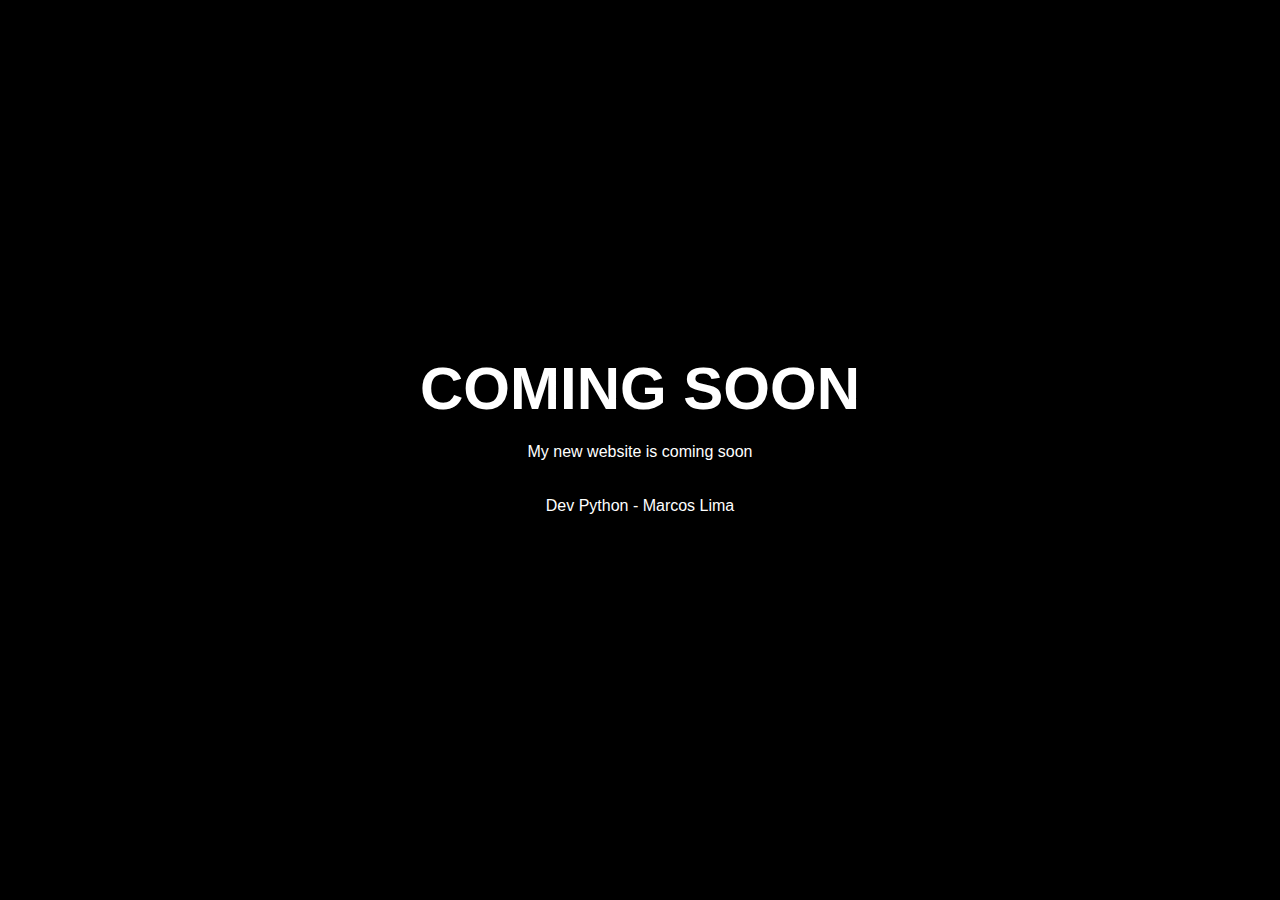
<file: index.html>
<!DOCTYPE html>
<html lang="en">
<head>
    <meta charset="UTF-8">
    <meta http-equiv="X-UA-Compatible" content="IE=edge">
    <meta name="viewport" content="width=device-width, initial-scale=1.0">
    <title>Marcos Antunes</title>
    <!-- STYLE IN PAGE -->
    <style>
        * {
            margin: 0;
            padding: 0;
            box-sizing: border-box;
        }
        body {
            background-color: #000;
            color: #fff;
            font-family: 'Poppins', sans-serif;
            font-size: 16px;
            font-weight: 400;
            line-height: 1.5;
            text-align: center;
        }
        .container {
            display: flex;
            align-items: center;
            justify-content: center;
            height: 100vh;
        }
        .content {
            max-width: 600px;
            padding: 0 15px;
        }
        .content h1 {
            font-size: 60px;
            font-weight: 700;
            line-height: 1.2;
            margin-bottom: 15px;
        }
        .content p {
            margin-bottom: 30px;
        }
    </style>
</head>
<body>
    <!-- COMING SOON PAGE -->
    <div class="container">
        <div class="content">
            <h1>COMING SOON</h1>
            <p>My new website is coming soon</p>
            <p>Dev Python - Marcos Lima</p>
        </div>
    </div>
</body>
</html>
</file>
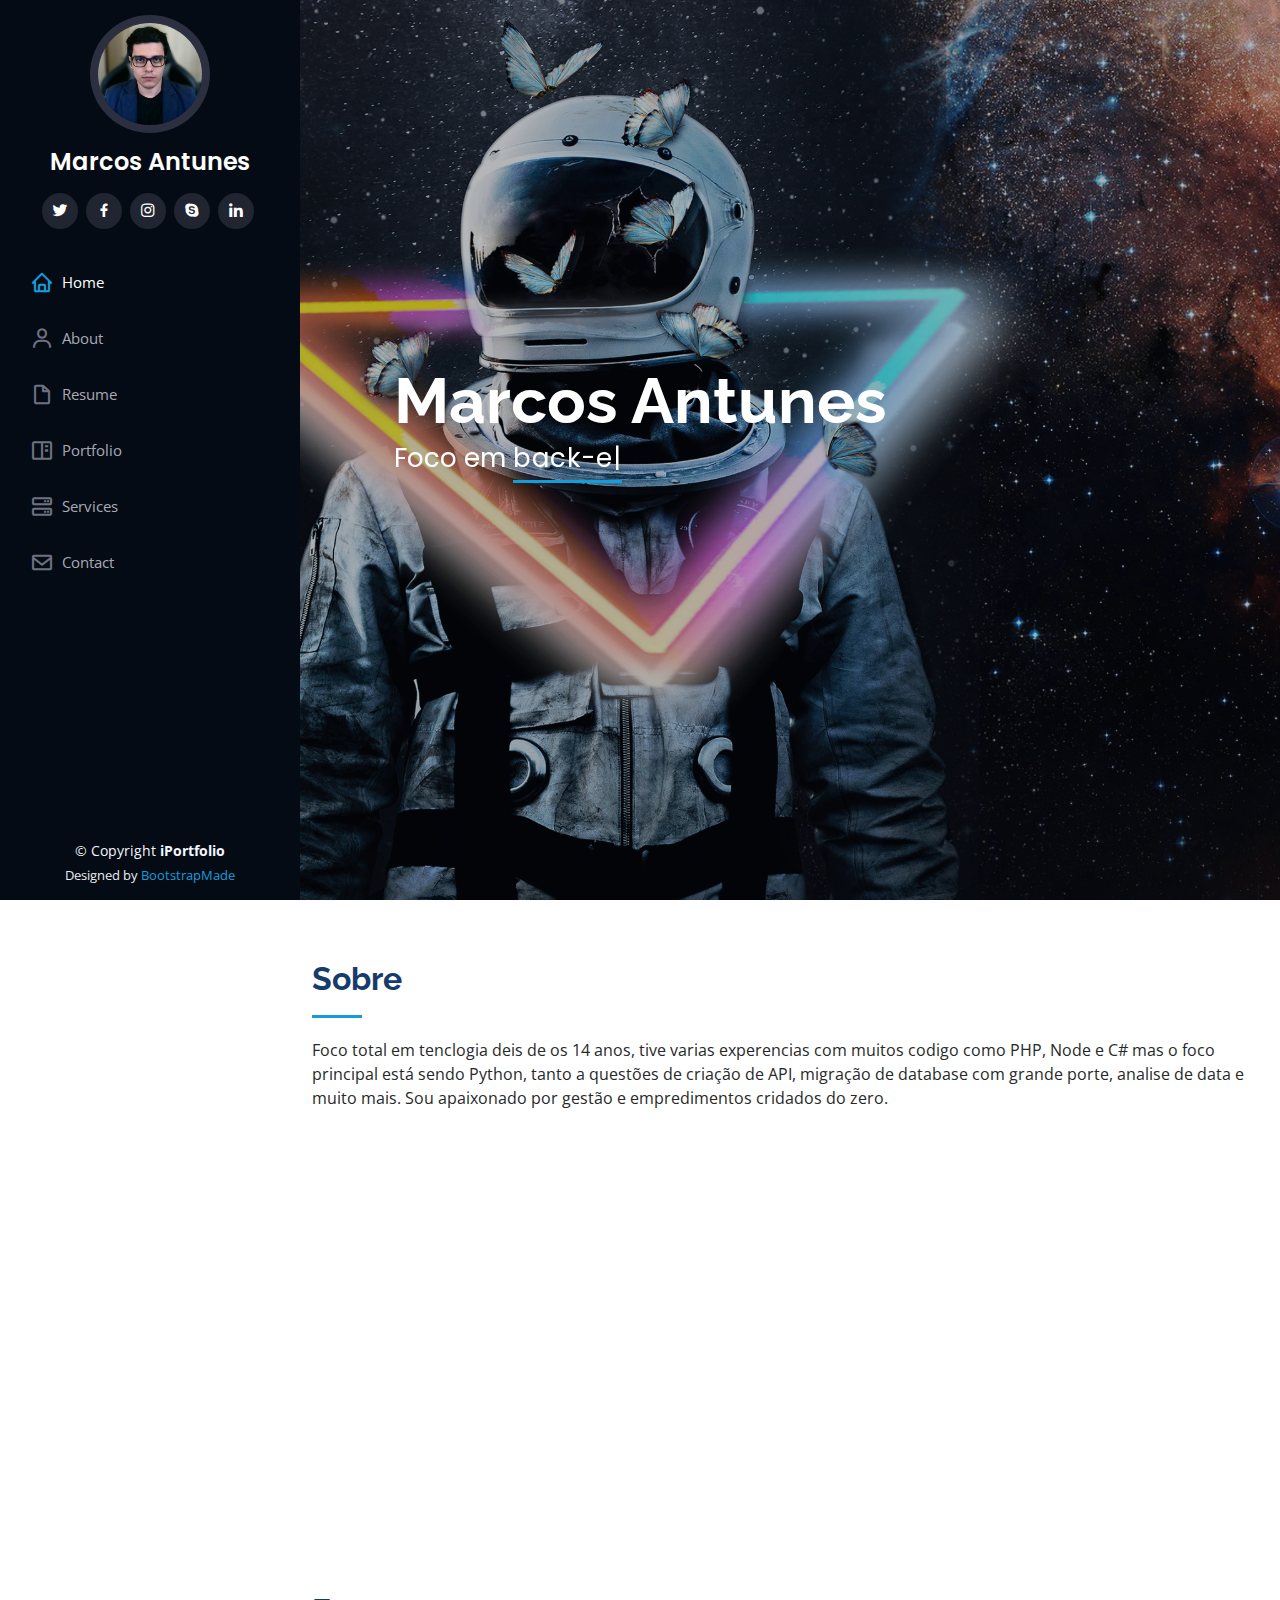
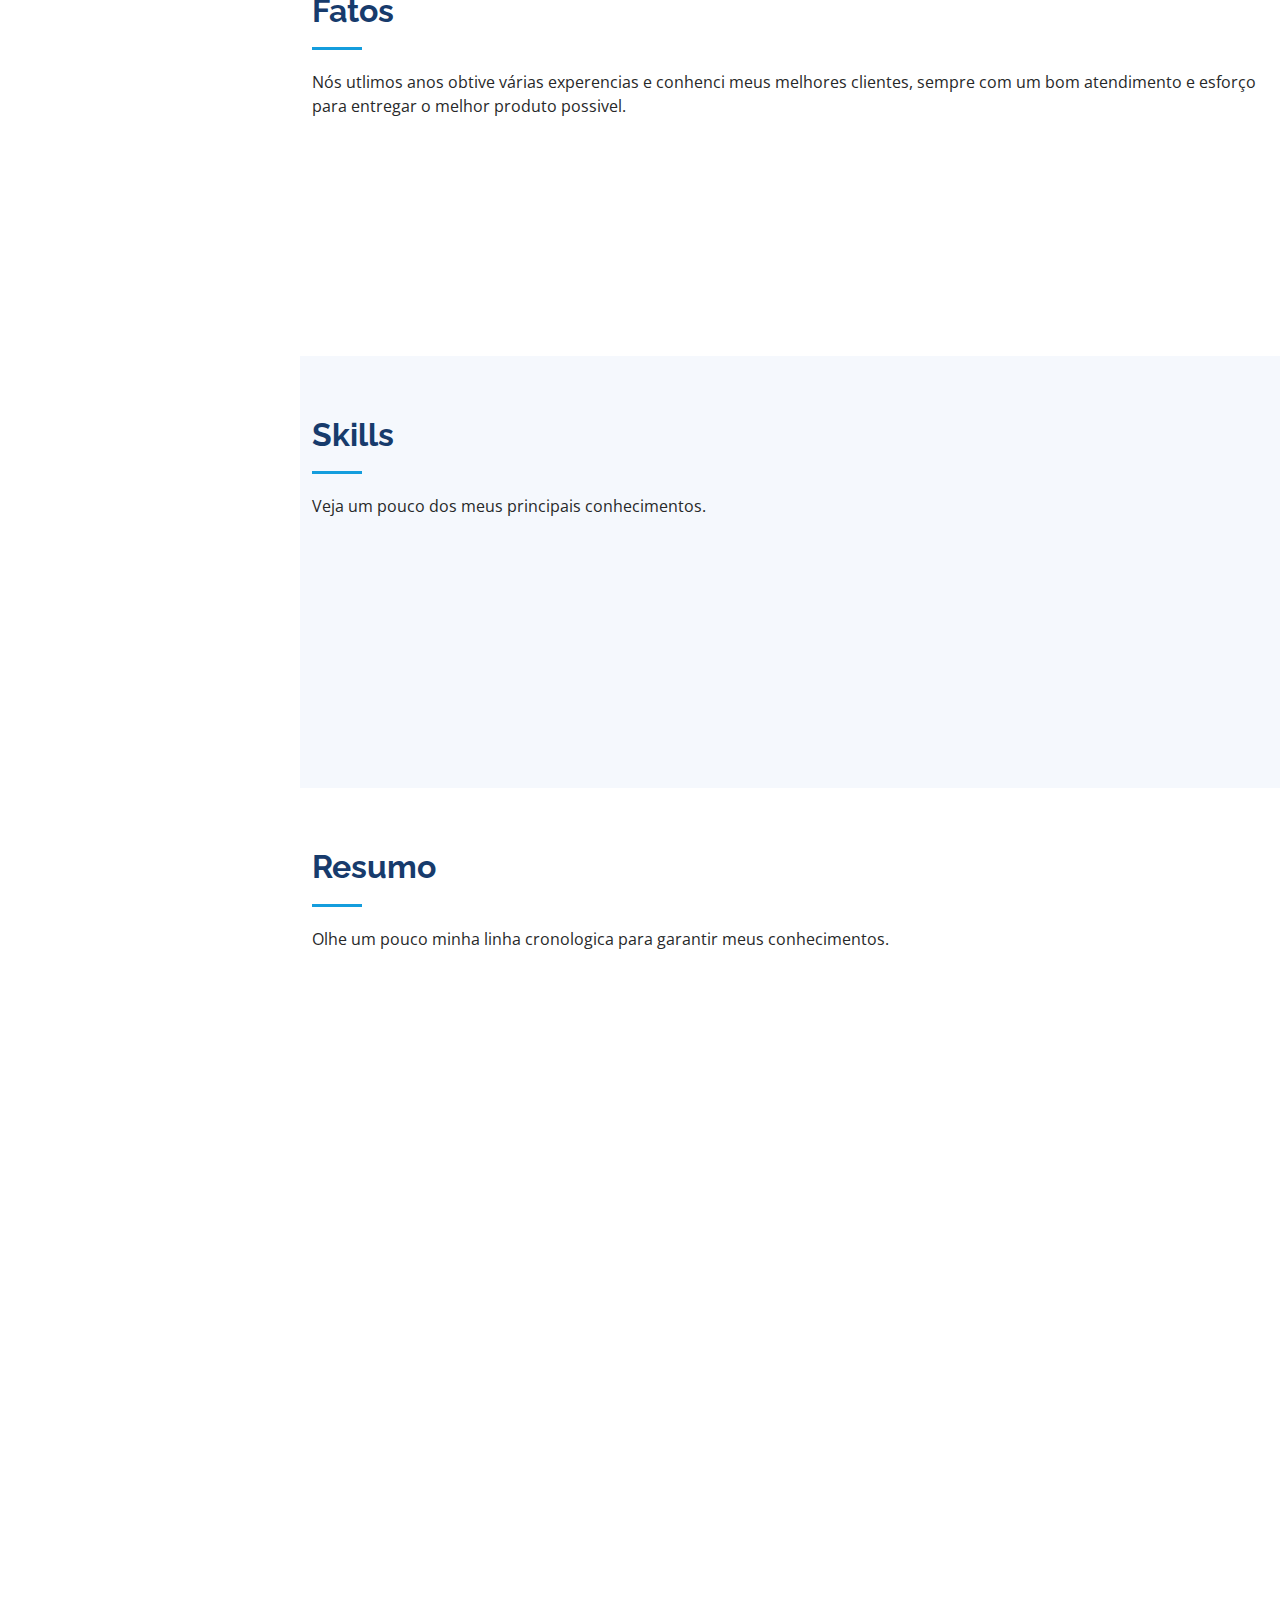
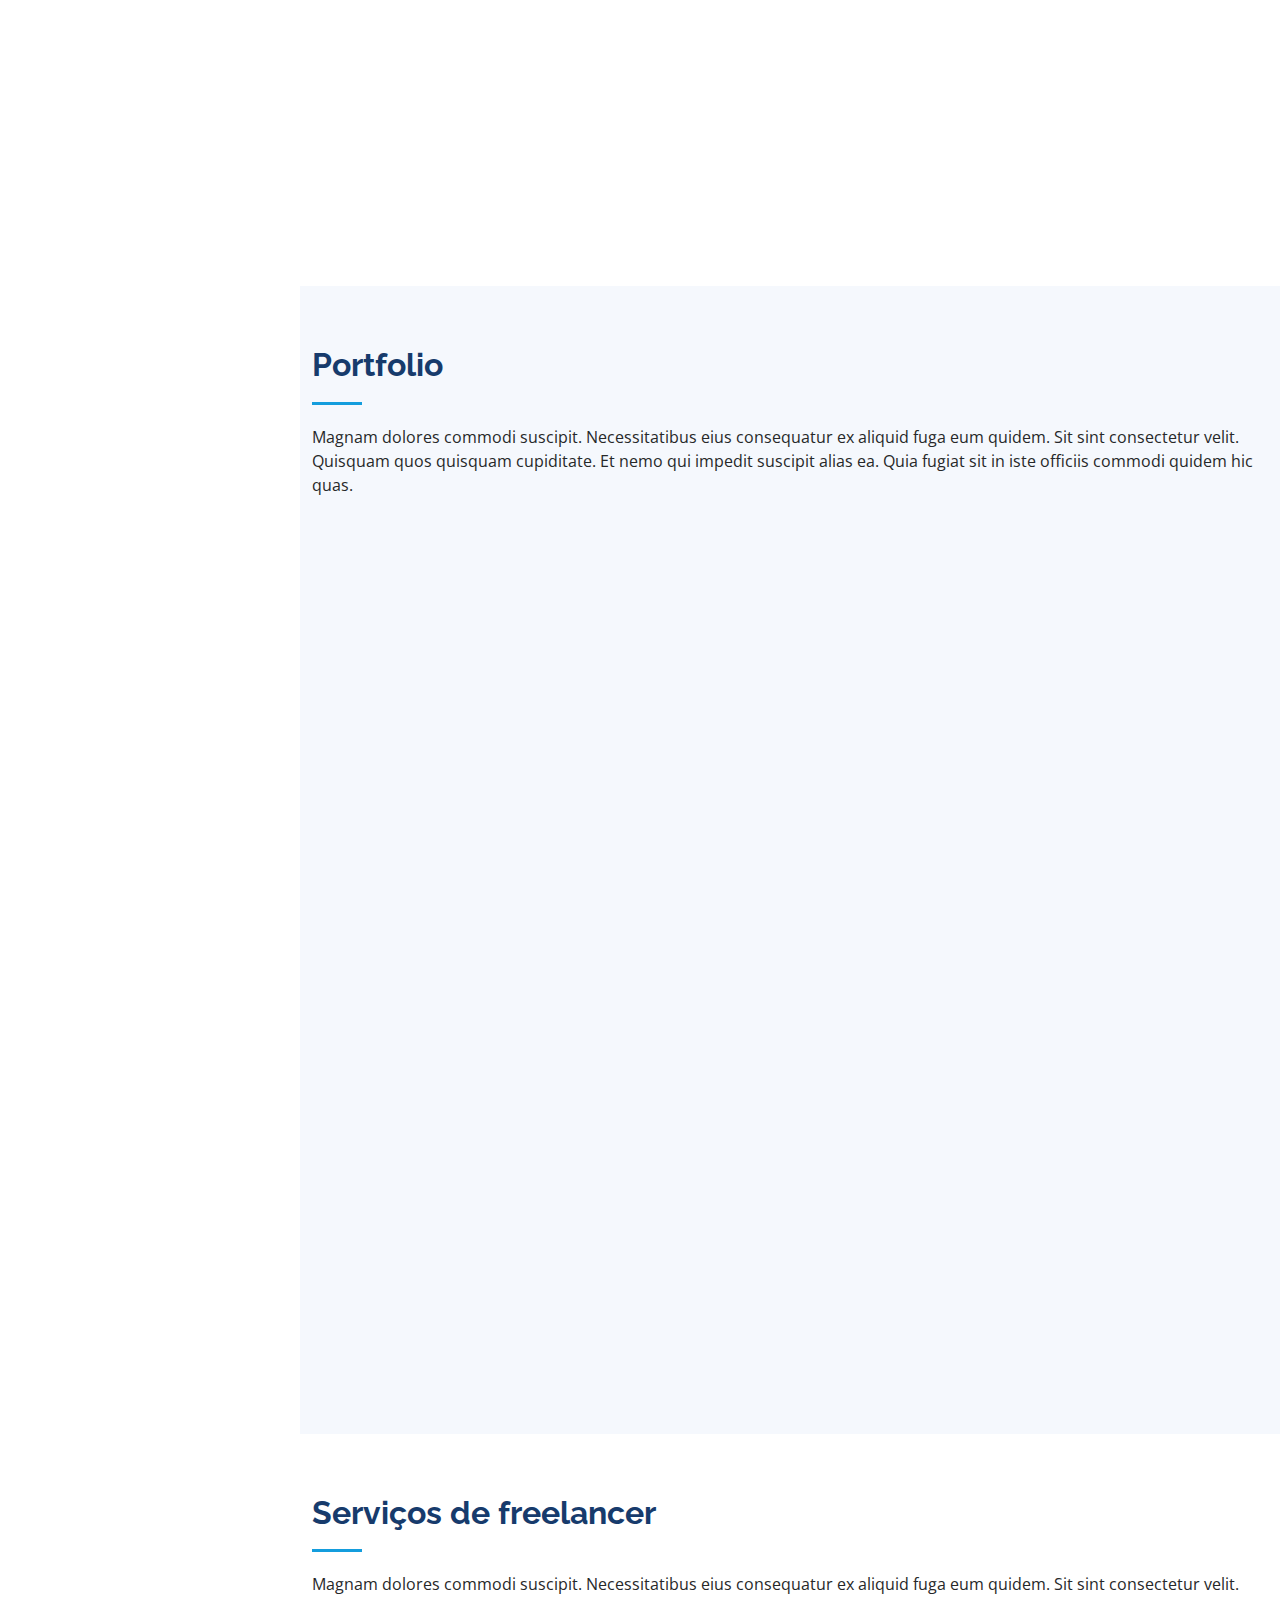
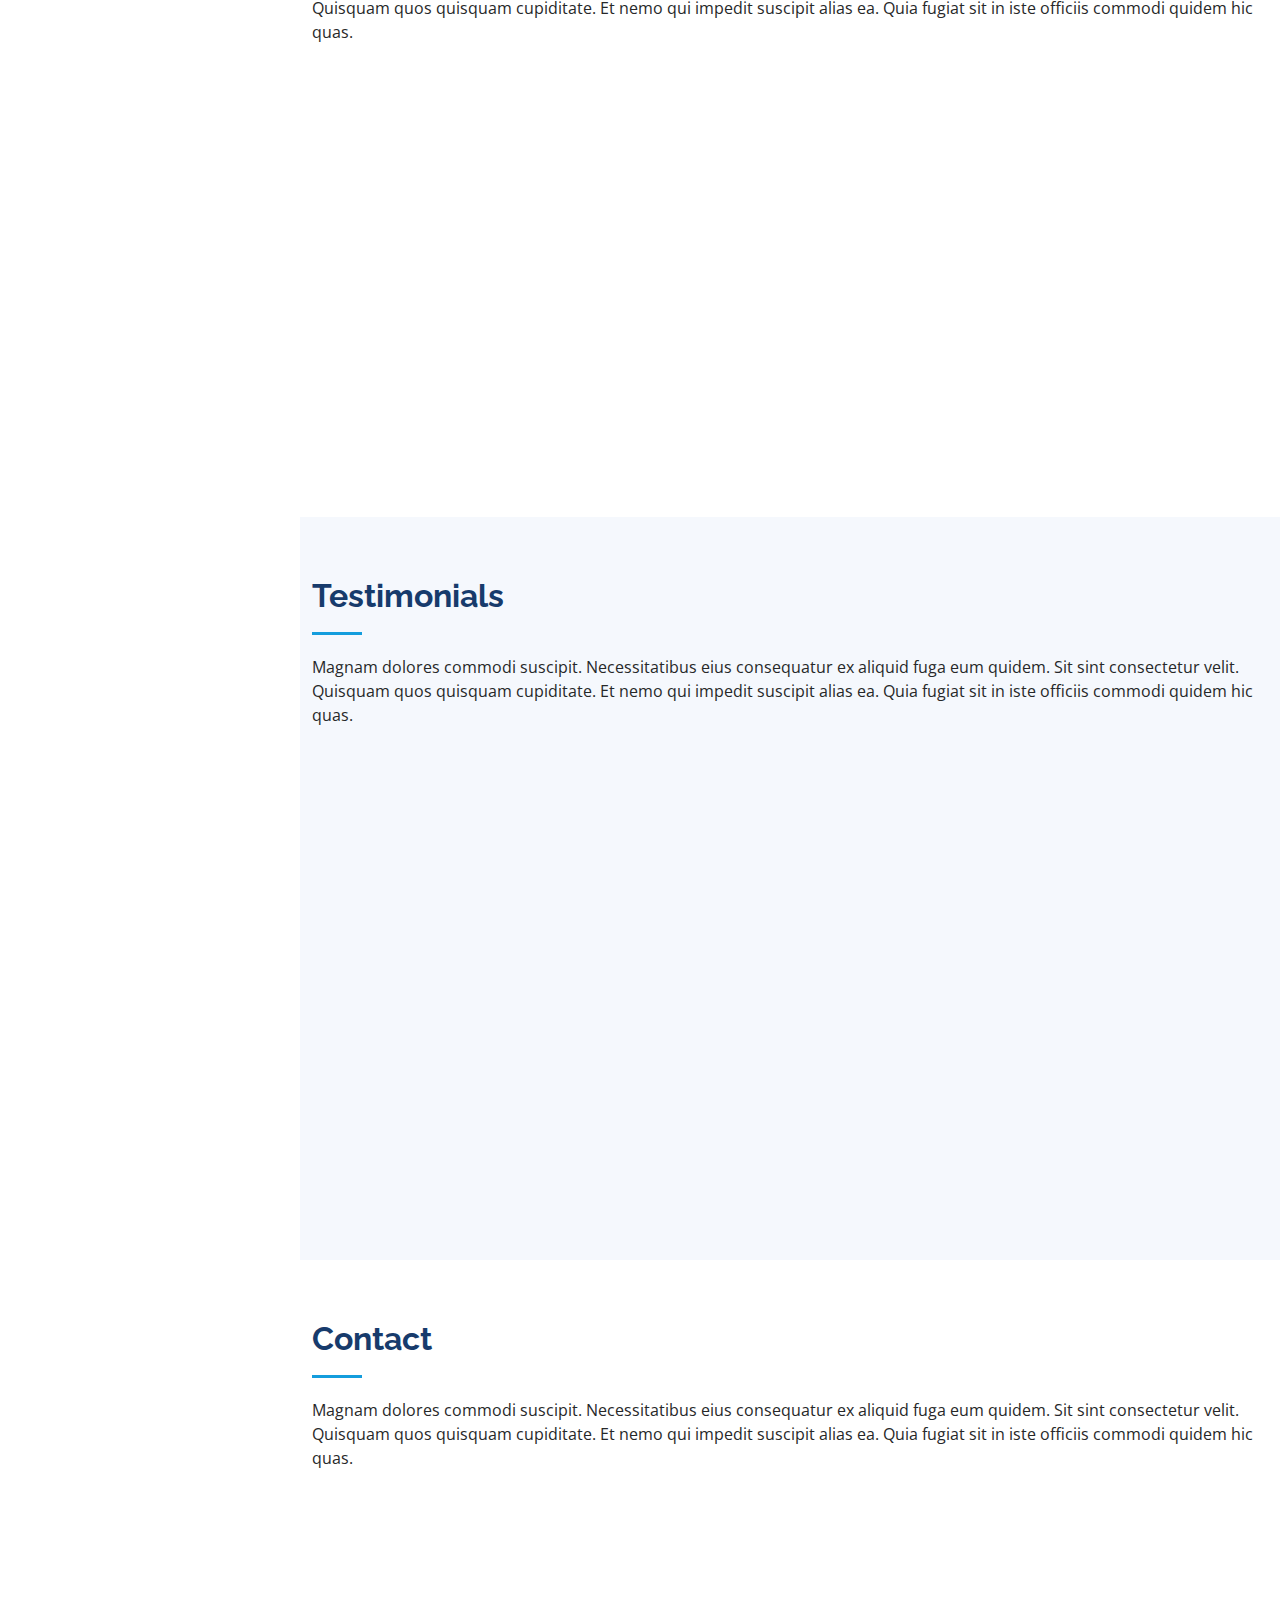
<file: index_restore.html>
<!DOCTYPE html>
<html lang="en">

<head>
  <meta charset="utf-8">
  <meta content="width=device-width, initial-scale=1.0" name="viewport">

  <title>iPortfolio Bootstrap Template - Index</title>
  <meta content="" name="description">
  <meta content="" name="keywords">

  <!-- Favicons -->
  <link href="assets/img/favicon.png" rel="icon">
  <link href="assets/img/apple-touch-icon.png" rel="apple-touch-icon">

  <!-- Google Fonts -->
  <link href="https://fonts.googleapis.com/css?family=Open+Sans:300,300i,400,400i,600,600i,700,700i|Raleway:300,300i,400,400i,500,500i,600,600i,700,700i|Poppins:300,300i,400,400i,500,500i,600,600i,700,700i" rel="stylesheet">

  <!-- Vendor CSS Files -->
  <link href="assets/vendor/aos/aos.css" rel="stylesheet">
  <link href="assets/vendor/bootstrap/css/bootstrap.min.css" rel="stylesheet">
  <link href="assets/vendor/bootstrap-icons/bootstrap-icons.css" rel="stylesheet">
  <link href="assets/vendor/boxicons/css/boxicons.min.css" rel="stylesheet">
  <link href="assets/vendor/glightbox/css/glightbox.min.css" rel="stylesheet">
  <link href="assets/vendor/swiper/swiper-bundle.min.css" rel="stylesheet">

  <!-- Template Main CSS File -->
  <link href="assets/css/style.css" rel="stylesheet">

  <!-- =======================================================
  * Template Name: iPortfolio - v3.10.0
  * Template URL: https://bootstrapmade.com/iportfolio-bootstrap-portfolio-websites-template/
  * Author: BootstrapMade.com
  * License: https://bootstrapmade.com/license/
  ======================================================== -->
</head>

<body>

  <!-- ======= Mobile nav toggle button ======= -->
  <i class="bi bi-list mobile-nav-toggle d-xl-none"></i>

  <!-- ======= Header ======= -->
  <header id="header">
    <div class="d-flex flex-column">

      <div class="profile">
        <img src="assets/img/profile.jpeg" alt="" class="img-fluid rounded-circle">
        <h1 class="text-light"><a href="index.html">Marcos Antunes</a></h1>
        <div class="social-links mt-3 text-center">
          <a href="#" class="twitter"><i class="bx bxl-twitter"></i></a>
          <a href="#" class="facebook"><i class="bx bxl-facebook"></i></a>
          <a href="#" class="instagram"><i class="bx bxl-instagram"></i></a>
          <a href="#" class="google-plus"><i class="bx bxl-skype"></i></a>
          <a href="#" class="linkedin"><i class="bx bxl-linkedin"></i></a>
        </div>
      </div>

      <nav id="navbar" class="nav-menu navbar">
        <ul>
          <li><a href="#hero" class="nav-link scrollto active"><i class="bx bx-home"></i> <span>Home</span></a></li>
          <li><a href="#about" class="nav-link scrollto"><i class="bx bx-user"></i> <span>About</span></a></li>
          <li><a href="#resume" class="nav-link scrollto"><i class="bx bx-file-blank"></i> <span>Resume</span></a></li>
          <li><a href="#portfolio" class="nav-link scrollto"><i class="bx bx-book-content"></i> <span>Portfolio</span></a></li>
          <li><a href="#services" class="nav-link scrollto"><i class="bx bx-server"></i> <span>Services</span></a></li>
          <li><a href="#contact" class="nav-link scrollto"><i class="bx bx-envelope"></i> <span>Contact</span></a></li>
        </ul>
      </nav><!-- .nav-menu -->
    </div>
  </header><!-- End Header -->

  <!-- ======= Hero Section ======= -->
  <section id="hero" class="d-flex flex-column justify-content-center align-items-center">
    <div class="hero-container" data-aos="fade-in">
      <h1>Marcos Antunes</h1>
      <p>Foco em <span class="typed" data-typed-items="back-end, API Restfull, Firebase, Python"></span></p>
    </div>
  </section><!-- End Hero -->

  <main id="main">

    <!-- ======= About Section ======= -->
    <section id="about" class="about">
      <div class="container">

        <div class="section-title">
          <h2>Sobre</h2>
          <p>Foco total em tenclogia deis de os 14 anos, tive varias experencias com muitos codigo como PHP, Node e C# mas o foco principal está sendo Python, tanto a questões de criação de API, migração de database com grande porte, analise de data e muito mais. Sou apaixonado por gestão e empredimentos cridados do zero.</p>
        </div>

        <div class="row">
          <div class="col-lg-4" data-aos="fade-right">
            <img src="assets/img/profile.jpeg" class="img-fluid" alt="">
          </div>
          <div class="col-lg-8 pt-4 pt-lg-0 content" data-aos="fade-left">
            <h3>Dev Back-end &amp; GCP Engine.</h3>
            <p class="fst-italic">
              Um pouco mais sobre mim.
            </p>
            <div class="row">
              <div class="col-lg-6">
                <ul>
                  <li><i class="bi bi-chevron-right"></i> <strong>Nascimento:</strong> <span>20/06/1999</span></li>
                  <li><i class="bi bi-chevron-right"></i> <strong>Celular:</strong> <span>(11) 91122-5579</span></li>
                  <li><i class="bi bi-chevron-right"></i> <strong>Cidade:</strong> <span>São José dos Campos, SP</span></li>
                </ul>
              </div>
              <div class="col-lg-6">
                <ul>
                  <li><i class="bi bi-chevron-right"></i> <strong>Idade:</strong> <span>23</span></li>
                  <li><i class="bi bi-chevron-right"></i> <strong>Email:</strong> <span>email@example.com</span></li>
                  <li><i class="bi bi-chevron-right"></i> <strong>Freelance:</strong> <span>Ativo</span></li>
                </ul>
              </div>
            </div>
            <p>
              Officiis eligendi itaque labore et dolorum mollitia officiis optio vero. Quisquam sunt adipisci omnis et ut. Nulla accusantium dolor incidunt officia tempore. Et eius omnis.
              Cupiditate ut dicta maxime officiis quidem quia. Sed et consectetur qui quia repellendus itaque neque. Aliquid amet quidem ut quaerat cupiditate. Ab et eum qui repellendus omnis culpa magni laudantium dolores.
            </p>
          </div>
        </div>

      </div>
    </section><!-- End About Section -->

    <!-- ======= Facts Section ======= -->
    <section id="facts" class="facts">
      <div class="container">

        <div class="section-title">
          <h2>Fatos</h2>
          <p>Nós utlimos anos obtive várias experencias e conhenci meus melhores clientes, sempre com um bom atendimento e esforço para entregar o melhor produto possivel.</p>
        </div>

        <div class="row no-gutters">

          <div class="col-lg-3 col-md-6 d-md-flex align-items-md-stretch" data-aos="fade-up">
            <div class="count-box">
              <i class="bi bi-emoji-smile"></i>
              <span data-purecounter-start="0" data-purecounter-end="232" data-purecounter-duration="1" class="purecounter"></span>
              <p><strong>Clientes</strong> Satisfeitos</p>
            </div>
          </div>

          <div class="col-lg-3 col-md-6 d-md-flex align-items-md-stretch" data-aos="fade-up" data-aos-delay="100">
            <div class="count-box">
              <i class="bi bi-journal-richtext"></i>
              <span data-purecounter-start="0" data-purecounter-end="521" data-purecounter-duration="1" class="purecounter"></span>
              <p><strong>Projetos</strong> criados e atualizados</p>
            </div>
          </div>

          <div class="col-lg-3 col-md-6 d-md-flex align-items-md-stretch" data-aos="fade-up" data-aos-delay="300">
            <div class="count-box">
              <i class="bi bi-people"></i>
              <span data-purecounter-start="0" data-purecounter-end="32" data-purecounter-duration="1" class="purecounter"></span>
              <p><strong>Empresas</strong> que ja participei</p>
            </div>
          </div>

          <div class="col-lg-3 col-md-6 d-md-flex align-items-md-stretch" data-aos="fade-up" data-aos-delay="400">
            <div class="count-box">
              <i class="bi bi-headset"></i>
              <span data-purecounter-start="0" data-purecounter-end="14" data-purecounter-duration="1" class="purecounter"></span>
              <p><strong>Freelancers </strong> concluidos</p>
            </div>

        </div>

      </div>
    </section><!-- End Facts Section -->

    <!-- ======= Skills Section ======= -->
    <section id="skills" class="skills section-bg">
      <div class="container">

        <div class="section-title">
          <h2>Skills</h2>
          <p>Veja um pouco dos meus principais conhecimentos.</p>
        </div>

        <div class="row skills-content">

          <div class="col-lg-6" data-aos="fade-up">

            <div class="progress">
              <span class="skill">Python <i class="val">100%</i></span>
              <div class="progress-bar-wrap">
                <div class="progress-bar" role="progressbar" aria-valuenow="100" aria-valuemin="0" aria-valuemax="100"></div>
              </div>
            </div>

            <div class="progress">
              <span class="skill">API Restfull <i class="val">100%</i></span>
              <div class="progress-bar-wrap">
                <div class="progress-bar" role="progressbar" aria-valuenow="100" aria-valuemin="0" aria-valuemax="100"></div>
              </div>
            </div>

            <div class="progress">
              <span class="skill">Documentação <i class="val">90%</i></span>
              <div class="progress-bar-wrap">
                <div class="progress-bar" role="progressbar" aria-valuenow="90" aria-valuemin="0" aria-valuemax="100"></div>
              </div>
            </div>

          </div>

          <div class="col-lg-6" data-aos="fade-up" data-aos-delay="100">

            <div class="progress">
              <span class="skill">Firebase <i class="val">100%</i></span>
              <div class="progress-bar-wrap">
                <div class="progress-bar" role="progressbar" aria-valuenow="100" aria-valuemin="0" aria-valuemax="100"></div>
              </div>
            </div>

            <div class="progress">
              <span class="skill">GCP<i class="val">80%</i></span>
              <div class="progress-bar-wrap">
                <div class="progress-bar" role="progressbar" aria-valuenow="80" aria-valuemin="0" aria-valuemax="100"></div>
              </div>
            </div>

            <div class="progress">
              <span class="skill">Flask <i class="val">100%</i></span>
              <div class="progress-bar-wrap">
                <div class="progress-bar" role="progressbar" aria-valuenow="100" aria-valuemin="0" aria-valuemax="100"></div>
              </div>
            </div>

          </div>

        </div>

      </div>
    </section><!-- End Skills Section -->

    <!-- ======= Resume Section ======= -->
    <section id="resume" class="resume">
      <div class="container">

        <div class="section-title">
          <h2>Resumo</h2>
          <p>Olhe um pouco minha linha cronologica para garantir meus conhecimentos.</p>
        </div>

        <div class="row">
          <div class="col-lg-6" data-aos="fade-up">
            <h3 class="resume-title">Sumario</h3>
            <div class="resume-item pb-0">
              <h4>Marcos Antunes Alves de Lima</h4>
              <p><em>Inovando o mercado atual de back-end.</em></p>
              <ul>
                <li>São José dos Campos, SP</li>
                <li>(11) 91122-5579</li>
                <li>alice.barkley@example.com</li>
              </ul>
            </div>

            <h3 class="resume-title">Education</h3>
            <div class="resume-item">
              <h4>Master of Fine Arts &amp; Graphic Design</h4>
              <h5>2015 - 2016</h5>
              <p><em>Rochester Institute of Technology, Rochester, NY</em></p>
              <p>Qui deserunt veniam. Et sed aliquam labore tempore sed quisquam iusto autem sit. Ea vero voluptatum qui ut dignissimos deleniti nerada porti sand markend</p>
            </div>
            <div class="resume-item">
              <h4>Bachelor of Fine Arts &amp; Graphic Design</h4>
              <h5>2010 - 2014</h5>
              <p><em>Rochester Institute of Technology, Rochester, NY</em></p>
              <p>Quia nobis sequi est occaecati aut. Repudiandae et iusto quae reiciendis et quis Eius vel ratione eius unde vitae rerum voluptates asperiores voluptatem Earum molestiae consequatur neque etlon sader mart dila</p>
            </div>
          </div>
          <div class="col-lg-6" data-aos="fade-up" data-aos-delay="100">
            <h3 class="resume-title">Professional Experience</h3>
            <div class="resume-item">
              <h4>Senior graphic design specialist</h4>
              <h5>2019 - Present</h5>
              <p><em>Experion, New York, NY </em></p>
              <ul>
                <li>Lead in the design, development, and implementation of the graphic, layout, and production communication materials</li>
                <li>Delegate tasks to the 7 members of the design team and provide counsel on all aspects of the project. </li>
                <li>Supervise the assessment of all graphic materials in order to ensure quality and accuracy of the design</li>
                <li>Oversee the efficient use of production project budgets ranging from $2,000 - $25,000</li>
              </ul>
            </div>
            <div class="resume-item">
              <h4>Graphic design specialist</h4>
              <h5>2017 - 2018</h5>
              <p><em>Stepping Stone Advertising, New York, NY</em></p>
              <ul>
                <li>Developed numerous marketing programs (logos, brochures,infographics, presentations, and advertisements).</li>
                <li>Managed up to 5 projects or tasks at a given time while under pressure</li>
                <li>Recommended and consulted with clients on the most appropriate graphic design</li>
                <li>Created 4+ design presentations and proposals a month for clients and account managers</li>
              </ul>
            </div>
          </div>
        </div>

      </div>
    </section><!-- End Resume Section -->

    <!-- ======= Portfolio Section ======= -->
    <section id="portfolio" class="portfolio section-bg">
      <div class="container">

        <div class="section-title">
          <h2>Portfolio</h2>
          <p>Magnam dolores commodi suscipit. Necessitatibus eius consequatur ex aliquid fuga eum quidem. Sit sint consectetur velit. Quisquam quos quisquam cupiditate. Et nemo qui impedit suscipit alias ea. Quia fugiat sit in iste officiis commodi quidem hic quas.</p>
        </div>

        <div class="row" data-aos="fade-up">
          <div class="col-lg-12 d-flex justify-content-center">
            <ul id="portfolio-flters">
              <li data-filter="*" class="filter-active">All</li>
              <li data-filter=".filter-app">API</li>
              <li data-filter=".filter-card">GCP</li>
              <li data-filter=".filter-web">Web</li>
            </ul>
          </div>
        </div>

        <div class="row portfolio-container" data-aos="fade-up" data-aos-delay="100">

          <div class="col-lg-4 col-md-6 portfolio-item filter-app">
            <div class="portfolio-wrap">
              <img src="assets/img/portfolio/portfolio-1.jpg" class="img-fluid" alt="">
              <div class="portfolio-links">
                <a href="assets/img/portfolio/portfolio-1.jpg" data-gallery="portfolioGallery" class="portfolio-lightbox" title="App 1"><i class="bx bx-plus"></i></a>
                <a href="portfolio-details.html" title="More Details"><i class="bx bx-link"></i></a>
              </div>
            </div>
          </div>

          <div class="col-lg-4 col-md-6 portfolio-item filter-web">
            <div class="portfolio-wrap">
              <img src="assets/img/portfolio/portfolio-2.jpg" class="img-fluid" alt="">
              <div class="portfolio-links">
                <a href="assets/img/portfolio/portfolio-2.jpg" data-gallery="portfolioGallery" class="portfolio-lightbox" title="Web 3"><i class="bx bx-plus"></i></a>
                <a href="portfolio-details.html" title="More Details"><i class="bx bx-link"></i></a>
              </div>
            </div>
          </div>

          <div class="col-lg-4 col-md-6 portfolio-item filter-app">
            <div class="portfolio-wrap">
              <img src="assets/img/portfolio/portfolio-3.jpg" class="img-fluid" alt="">
              <div class="portfolio-links">
                <a href="assets/img/portfolio/portfolio-3.jpg" data-gallery="portfolioGallery" class="portfolio-lightbox" title="App 2"><i class="bx bx-plus"></i></a>
                <a href="portfolio-details.html" title="More Details"><i class="bx bx-link"></i></a>
              </div>
            </div>
          </div>

          <div class="col-lg-4 col-md-6 portfolio-item filter-card">
            <div class="portfolio-wrap">
              <img src="assets/img/portfolio/portfolio-4.jpg" class="img-fluid" alt="">
              <div class="portfolio-links">
                <a href="assets/img/portfolio/portfolio-4.jpg" data-gallery="portfolioGallery" class="portfolio-lightbox" title="Card 2"><i class="bx bx-plus"></i></a>
                <a href="portfolio-details.html" title="More Details"><i class="bx bx-link"></i></a>
              </div>
            </div>
          </div>

          <div class="col-lg-4 col-md-6 portfolio-item filter-web">
            <div class="portfolio-wrap">
              <img src="assets/img/portfolio/portfolio-5.jpg" class="img-fluid" alt="">
              <div class="portfolio-links">
                <a href="assets/img/portfolio/portfolio-5.jpg" data-gallery="portfolioGallery" class="portfolio-lightbox" title="Web 2"><i class="bx bx-plus"></i></a>
                <a href="portfolio-details.html" title="More Details"><i class="bx bx-link"></i></a>
              </div>
            </div>
          </div>

          <div class="col-lg-4 col-md-6 portfolio-item filter-app">
            <div class="portfolio-wrap">
              <img src="assets/img/portfolio/portfolio-6.jpg" class="img-fluid" alt="">
              <div class="portfolio-links">
                <a href="assets/img/portfolio/portfolio-6.jpg" data-gallery="portfolioGallery" class="portfolio-lightbox" title="App 3"><i class="bx bx-plus"></i></a>
                <a href="portfolio-details.html" title="More Details"><i class="bx bx-link"></i></a>
              </div>
            </div>
          </div>

          <div class="col-lg-4 col-md-6 portfolio-item filter-card">
            <div class="portfolio-wrap">
              <img src="assets/img/portfolio/portfolio-7.jpg" class="img-fluid" alt="">
              <div class="portfolio-links">
                <a href="assets/img/portfolio/portfolio-7.jpg" data-gallery="portfolioGallery" class="portfolio-lightbox" title="Card 1"><i class="bx bx-plus"></i></a>
                <a href="portfolio-details.html" title="More Details"><i class="bx bx-link"></i></a>
              </div>
            </div>
          </div>

          <div class="col-lg-4 col-md-6 portfolio-item filter-card">
            <div class="portfolio-wrap">
              <img src="assets/img/portfolio/portfolio-8.jpg" class="img-fluid" alt="">
              <div class="portfolio-links">
                <a href="assets/img/portfolio/portfolio-8.jpg" data-gallery="portfolioGallery" class="portfolio-lightbox" title="Card 3"><i class="bx bx-plus"></i></a>
                <a href="portfolio-details.html" title="More Details"><i class="bx bx-link"></i></a>
              </div>
            </div>
          </div>

          <div class="col-lg-4 col-md-6 portfolio-item filter-web">
            <div class="portfolio-wrap">
              <img src="assets/img/portfolio/portfolio-9.jpg" class="img-fluid" alt="">
              <div class="portfolio-links">
                <a href="assets/img/portfolio/portfolio-9.jpg" data-gallery="portfolioGallery" class="portfolio-lightbox" title="Web 3"><i class="bx bx-plus"></i></a>
                <a href="portfolio-details.html" title="More Details"><i class="bx bx-link"></i></a>
              </div>
            </div>
          </div>

        </div>

      </div>
    </section><!-- End Portfolio Section -->

    <!-- ======= Services Section ======= -->
    <section id="services" class="services">
      <div class="container">

        <div class="section-title">
          <h2>Serviços de freelancer</h2>
          <p>Magnam dolores commodi suscipit. Necessitatibus eius consequatur ex aliquid fuga eum quidem. Sit sint consectetur velit. Quisquam quos quisquam cupiditate. Et nemo qui impedit suscipit alias ea. Quia fugiat sit in iste officiis commodi quidem hic quas.</p>
        </div>

        <div class="row">
          <div class="col-lg-4 col-md-6 icon-box" data-aos="fade-up">
            <div class="icon"><i class="bi bi-briefcase"></i></div>
            <h4 class="title"><a href="">Analise empresarial</a></h4>
            <p class="description">Voluptatum deleniti atque corrupti quos dolores et quas molestias excepturi sint occaecati cupiditate non provident</p>
          </div>
          <div class="col-lg-4 col-md-6 icon-box" data-aos="fade-up" data-aos-delay="100">
            <div class="icon"><i class="bi bi-card-checklist"></i></div>
            <h4 class="title"><a href="">Criação de cronograma</a></h4>
            <p class="description">Minim veniam, quis nostrud exercitation ullamco laboris nisi ut aliquip ex ea commodo consequat tarad limino ata</p>
          </div>
          <div class="col-lg-4 col-md-6 icon-box" data-aos="fade-up" data-aos-delay="200">
            <div class="icon"><i class="bi bi-bar-chart"></i></div>
            <h4 class="title"><a href="">Analsita de risco</a></h4>
            <p class="description">Duis aute irure dolor in reprehenderit in voluptate velit esse cillum dolore eu fugiat nulla pariatur</p>
          </div>
          <div class="col-lg-4 col-md-6 icon-box" data-aos="fade-up" data-aos-delay="300">
            <div class="icon"><i class="bi bi-binoculars"></i></div>
            <h4 class="title"><a href="">Editor de legado em Python</a></h4>
            <p class="description">Excepteur sint occaecat cupidatat non proident, sunt in culpa qui officia deserunt mollit anim id est laborum</p>
          </div>
          <div class="col-lg-4 col-md-6 icon-box" data-aos="fade-up" data-aos-delay="400">
            <div class="icon"><i class="bi bi-brightness-high"></i></div>
            <h4 class="title"><a href="">Composição de idéia</a></h4>
            <p class="description">At vero eos et accusamus et iusto odio dignissimos ducimus qui blanditiis praesentium voluptatum deleniti atque</p>
          </div>
          <div class="col-lg-4 col-md-6 icon-box" data-aos="fade-up" data-aos-delay="500">
            <div class="icon"><i class="bi bi-calendar4-week"></i></div>
            <h4 class="title"><a href="">Scrum Master</a></h4>
            <p class="description">Et harum quidem rerum facilis est et expedita distinctio. Nam libero tempore, cum soluta nobis est eligendi</p>
          </div>
        </div>

      </div>
    </section><!-- End Services Section -->

    <!-- ======= Testimonials Section ======= -->
    <section id="testimonials" class="testimonials section-bg">
      <div class="container">

        <div class="section-title">
          <h2>Testimonials</h2>
          <p>Magnam dolores commodi suscipit. Necessitatibus eius consequatur ex aliquid fuga eum quidem. Sit sint consectetur velit. Quisquam quos quisquam cupiditate. Et nemo qui impedit suscipit alias ea. Quia fugiat sit in iste officiis commodi quidem hic quas.</p>
        </div>

        <div class="testimonials-slider swiper" data-aos="fade-up" data-aos-delay="100">
          <div class="swiper-wrapper">

            <div class="swiper-slide">
              <div class="testimonial-item" data-aos="fade-up">
                <p>
                  <i class="bx bxs-quote-alt-left quote-icon-left"></i>
                  Proin iaculis purus consequat sem cure digni ssim donec porttitora entum suscipit rhoncus. Accusantium quam, ultricies eget id, aliquam eget nibh et. Maecen aliquam, risus at semper.
                  <i class="bx bxs-quote-alt-right quote-icon-right"></i>
                </p>
                <img src="assets/img/testimonials/testimonials-1.jpg" class="testimonial-img" alt="">
                <h3>Saul Goodman</h3>
                <h4>Ceo &amp; Founder</h4>
              </div>
            </div><!-- End testimonial item -->

            <div class="swiper-slide">
              <div class="testimonial-item" data-aos="fade-up" data-aos-delay="100">
                <p>
                  <i class="bx bxs-quote-alt-left quote-icon-left"></i>
                  Export tempor illum tamen malis malis eram quae irure esse labore quem cillum quid cillum eram malis quorum velit fore eram velit sunt aliqua noster fugiat irure amet legam anim culpa.
                  <i class="bx bxs-quote-alt-right quote-icon-right"></i>
                </p>
                <img src="assets/img/testimonials/testimonials-2.jpg" class="testimonial-img" alt="">
                <h3>Sara Wilsson</h3>
                <h4>Designer</h4>
              </div>
            </div><!-- End testimonial item -->

            <div class="swiper-slide">
              <div class="testimonial-item" data-aos="fade-up" data-aos-delay="200">
                <p>
                  <i class="bx bxs-quote-alt-left quote-icon-left"></i>
                  Enim nisi quem export duis labore cillum quae magna enim sint quorum nulla quem veniam duis minim tempor labore quem eram duis noster aute amet eram fore quis sint minim.
                  <i class="bx bxs-quote-alt-right quote-icon-right"></i>
                </p>
                <img src="assets/img/testimonials/testimonials-3.jpg" class="testimonial-img" alt="">
                <h3>Jena Karlis</h3>
                <h4>Store Owner</h4>
              </div>
            </div><!-- End testimonial item -->

            <div class="swiper-slide">
              <div class="testimonial-item" data-aos="fade-up" data-aos-delay="300">
                <p>
                  <i class="bx bxs-quote-alt-left quote-icon-left"></i>
                  Fugiat enim eram quae cillum dolore dolor amet nulla culpa multos export minim fugiat minim velit minim dolor enim duis veniam ipsum anim magna sunt elit fore quem dolore labore illum veniam.
                  <i class="bx bxs-quote-alt-right quote-icon-right"></i>
                </p>
                <img src="assets/img/testimonials/testimonials-4.jpg" class="testimonial-img" alt="">
                <h3>Matt Brandon</h3>
                <h4>Freelancer</h4>
              </div>
            </div><!-- End testimonial item -->

            <div class="swiper-slide">
              <div class="testimonial-item" data-aos="fade-up" data-aos-delay="400">
                <p>
                  <i class="bx bxs-quote-alt-left quote-icon-left"></i>
                  Quis quorum aliqua sint quem legam fore sunt eram irure aliqua veniam tempor noster veniam enim culpa labore duis sunt culpa nulla illum cillum fugiat legam esse veniam culpa fore nisi cillum quid.
                  <i class="bx bxs-quote-alt-right quote-icon-right"></i>
                </p>
                <img src="assets/img/testimonials/testimonials-5.jpg" class="testimonial-img" alt="">
                <h3>John Larson</h3>
                <h4>Entrepreneur</h4>
              </div>
            </div><!-- End testimonial item -->

          </div>
          <div class="swiper-pagination"></div>
        </div>

      </div>
    </section><!-- End Testimonials Section -->

    <!-- ======= Contact Section ======= -->
    <section id="contact" class="contact">
      <div class="container">

        <div class="section-title">
          <h2>Contact</h2>
          <p>Magnam dolores commodi suscipit. Necessitatibus eius consequatur ex aliquid fuga eum quidem. Sit sint consectetur velit. Quisquam quos quisquam cupiditate. Et nemo qui impedit suscipit alias ea. Quia fugiat sit in iste officiis commodi quidem hic quas.</p>
        </div>

        <div class="row" data-aos="fade-in">

          <div class="col-lg-5 d-flex align-items-stretch">
            <div class="info">
              <div class="address">
                <i class="bi bi-geo-alt"></i>
                <h4>Location:</h4>
                <p>A108 Adam Street, New York, NY 535022</p>
              </div>

              <div class="email">
                <i class="bi bi-envelope"></i>
                <h4>Email:</h4>
                <p>info@example.com</p>
              </div>

              <div class="phone">
                <i class="bi bi-phone"></i>
                <h4>Call:</h4>
                <p>+1 5589 55488 55s</p>
              </div>

              <iframe src="https://www.google.com/maps/embed?pb=!1m14!1m8!1m3!1d12097.433213460943!2d-74.0062269!3d40.7101282!3m2!1i1024!2i768!4f13.1!3m3!1m2!1s0x0%3A0xb89d1fe6bc499443!2sDowntown+Conference+Center!5e0!3m2!1smk!2sbg!4v1539943755621" frameborder="0" style="border:0; width: 100%; height: 290px;" allowfullscreen></iframe>
            </div>

          </div>

          <div class="col-lg-7 mt-5 mt-lg-0 d-flex align-items-stretch">
            <form action="forms/contact.php" method="post" role="form" class="php-email-form">
              <div class="row">
                <div class="form-group col-md-6">
                  <label for="name">Your Name</label>
                  <input type="text" name="name" class="form-control" id="name" required>
                </div>
                <div class="form-group col-md-6">
                  <label for="name">Your Email</label>
                  <input type="email" class="form-control" name="email" id="email" required>
                </div>
              </div>
              <div class="form-group">
                <label for="name">Subject</label>
                <input type="text" class="form-control" name="subject" id="subject" required>
              </div>
              <div class="form-group">
                <label for="name">Message</label>
                <textarea class="form-control" name="message" rows="10" required></textarea>
              </div>
              <div class="my-3">
                <div class="loading">Loading</div>
                <div class="error-message"></div>
                <div class="sent-message">Your message has been sent. Thank you!</div>
              </div>
              <div class="text-center"><button type="submit">Send Message</button></div>
            </form>
          </div>

        </div>

      </div>
    </section><!-- End Contact Section -->

  </main><!-- End #main -->

  <!-- ======= Footer ======= -->
  <footer id="footer">
    <div class="container">
      <div class="copyright">
        &copy; Copyright <strong><span>iPortfolio</span></strong>
      </div>
      <div class="credits">
        <!-- All the links in the footer should remain intact. -->
        <!-- You can delete the links only if you purchased the pro version. -->
        <!-- Licensing information: https://bootstrapmade.com/license/ -->
        <!-- Purchase the pro version with working PHP/AJAX contact form: https://bootstrapmade.com/iportfolio-bootstrap-portfolio-websites-template/ -->
        Designed by <a href="https://bootstrapmade.com/">BootstrapMade</a>
      </div>
    </div>
  </footer><!-- End  Footer -->

  <a href="#" class="back-to-top d-flex align-items-center justify-content-center"><i class="bi bi-arrow-up-short"></i></a>

  <!-- Vendor JS Files -->
  <script src="assets/vendor/purecounter/purecounter_vanilla.js"></script>
  <script src="assets/vendor/aos/aos.js"></script>
  <script src="assets/vendor/bootstrap/js/bootstrap.bundle.min.js"></script>
  <script src="assets/vendor/glightbox/js/glightbox.min.js"></script>
  <script src="assets/vendor/isotope-layout/isotope.pkgd.min.js"></script>
  <script src="assets/vendor/swiper/swiper-bundle.min.js"></script>
  <script src="assets/vendor/typed.js/typed.min.js"></script>
  <script src="assets/vendor/waypoints/noframework.waypoints.js"></script>
  <script src="assets/vendor/php-email-form/validate.js"></script>

  <!-- Template Main JS File -->
  <script src="assets/js/main.js"></script>

</body>

</html>
</file>
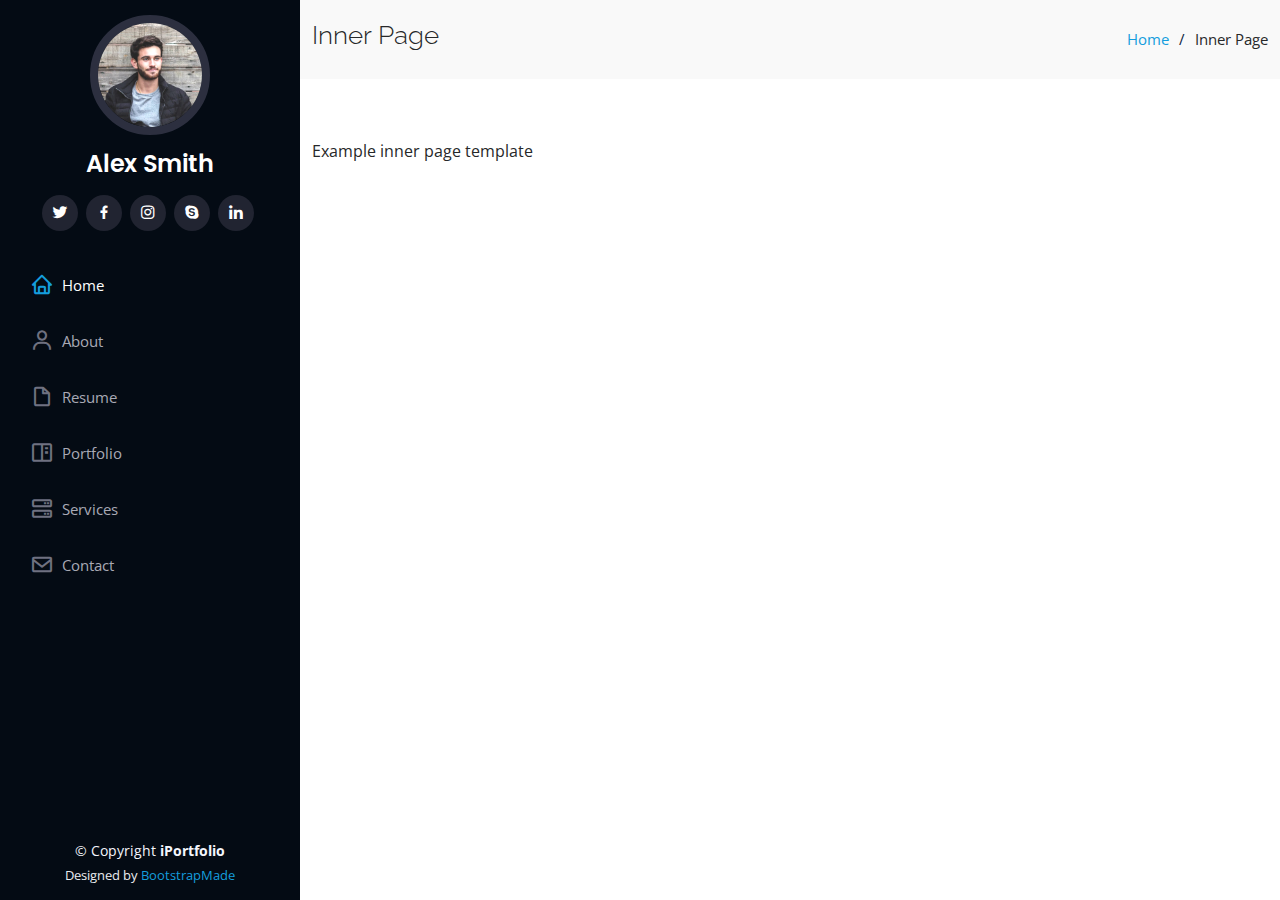
<file: inner-page.html>
<!DOCTYPE html>
<html lang="en">

<head>
  <meta charset="utf-8">
  <meta content="width=device-width, initial-scale=1.0" name="viewport">

  <title>Inner Page - iPortfolio Bootstrap Template</title>
  <meta content="" name="description">
  <meta content="" name="keywords">

  <!-- Favicons -->
  <link href="assets/img/favicon.png" rel="icon">
  <link href="assets/img/apple-touch-icon.png" rel="apple-touch-icon">

  <!-- Google Fonts -->
  <link href="https://fonts.googleapis.com/css?family=Open+Sans:300,300i,400,400i,600,600i,700,700i|Raleway:300,300i,400,400i,500,500i,600,600i,700,700i|Poppins:300,300i,400,400i,500,500i,600,600i,700,700i" rel="stylesheet">

  <!-- Vendor CSS Files -->
  <link href="assets/vendor/aos/aos.css" rel="stylesheet">
  <link href="assets/vendor/bootstrap/css/bootstrap.min.css" rel="stylesheet">
  <link href="assets/vendor/bootstrap-icons/bootstrap-icons.css" rel="stylesheet">
  <link href="assets/vendor/boxicons/css/boxicons.min.css" rel="stylesheet">
  <link href="assets/vendor/glightbox/css/glightbox.min.css" rel="stylesheet">
  <link href="assets/vendor/swiper/swiper-bundle.min.css" rel="stylesheet">

  <!-- Template Main CSS File -->
  <link href="assets/css/style.css" rel="stylesheet">

  <!-- =======================================================
  * Template Name: iPortfolio - v3.10.0
  * Template URL: https://bootstrapmade.com/iportfolio-bootstrap-portfolio-websites-template/
  * Author: BootstrapMade.com
  * License: https://bootstrapmade.com/license/
  ======================================================== -->
</head>

<body>

  <!-- ======= Mobile nav toggle button ======= -->
  <i class="bi bi-list mobile-nav-toggle d-xl-none"></i>

  <!-- ======= Header ======= -->
  <header id="header">
    <div class="d-flex flex-column">

      <div class="profile">
        <img src="assets/img/profile-img.jpg" alt="" class="img-fluid rounded-circle">
        <h1 class="text-light"><a href="index.html">Alex Smith</a></h1>
        <div class="social-links mt-3 text-center">
          <a href="#" class="twitter"><i class="bx bxl-twitter"></i></a>
          <a href="#" class="facebook"><i class="bx bxl-facebook"></i></a>
          <a href="#" class="instagram"><i class="bx bxl-instagram"></i></a>
          <a href="#" class="google-plus"><i class="bx bxl-skype"></i></a>
          <a href="#" class="linkedin"><i class="bx bxl-linkedin"></i></a>
        </div>
      </div>

      <nav id="navbar" class="nav-menu navbar">
        <ul>
          <li><a href="#hero" class="nav-link scrollto active"><i class="bx bx-home"></i> <span>Home</span></a></li>
          <li><a href="#about" class="nav-link scrollto"><i class="bx bx-user"></i> <span>About</span></a></li>
          <li><a href="#resume" class="nav-link scrollto"><i class="bx bx-file-blank"></i> <span>Resume</span></a></li>
          <li><a href="#portfolio" class="nav-link scrollto"><i class="bx bx-book-content"></i> <span>Portfolio</span></a></li>
          <li><a href="#services" class="nav-link scrollto"><i class="bx bx-server"></i> <span>Services</span></a></li>
          <li><a href="#contact" class="nav-link scrollto"><i class="bx bx-envelope"></i> <span>Contact</span></a></li>
        </ul>
      </nav><!-- .nav-menu -->
    </div>
  </header><!-- End Header -->

  <main id="main">

    <!-- ======= Breadcrumbs ======= -->
    <section class="breadcrumbs">
      <div class="container">

        <div class="d-flex justify-content-between align-items-center">
          <h2>Inner Page</h2>
          <ol>
            <li><a href="index.html">Home</a></li>
            <li>Inner Page</li>
          </ol>
        </div>

      </div>
    </section><!-- End Breadcrumbs -->

    <section class="inner-page">
      <div class="container">
        <p>
          Example inner page template
        </p>
      </div>
    </section>

  </main><!-- End #main -->

  <!-- ======= Footer ======= -->
  <footer id="footer">
    <div class="container">
      <div class="copyright">
        &copy; Copyright <strong><span>iPortfolio</span></strong>
      </div>
      <div class="credits">
        <!-- All the links in the footer should remain intact. -->
        <!-- You can delete the links only if you purchased the pro version. -->
        <!-- Licensing information: https://bootstrapmade.com/license/ -->
        <!-- Purchase the pro version with working PHP/AJAX contact form: https://bootstrapmade.com/iportfolio-bootstrap-portfolio-websites-template/ -->
        Designed by <a href="https://bootstrapmade.com/">BootstrapMade</a>
      </div>
    </div>
  </footer><!-- End  Footer -->

  <a href="#" class="back-to-top d-flex align-items-center justify-content-center"><i class="bi bi-arrow-up-short"></i></a>

  <!-- Vendor JS Files -->
  <script src="assets/vendor/purecounter/purecounter_vanilla.js"></script>
  <script src="assets/vendor/aos/aos.js"></script>
  <script src="assets/vendor/bootstrap/js/bootstrap.bundle.min.js"></script>
  <script src="assets/vendor/glightbox/js/glightbox.min.js"></script>
  <script src="assets/vendor/isotope-layout/isotope.pkgd.min.js"></script>
  <script src="assets/vendor/swiper/swiper-bundle.min.js"></script>
  <script src="assets/vendor/typed.js/typed.min.js"></script>
  <script src="assets/vendor/waypoints/noframework.waypoints.js"></script>
  <script src="assets/vendor/php-email-form/validate.js"></script>

  <!-- Template Main JS File -->
  <script src="assets/js/main.js"></script>

</body>

</html>
</file>
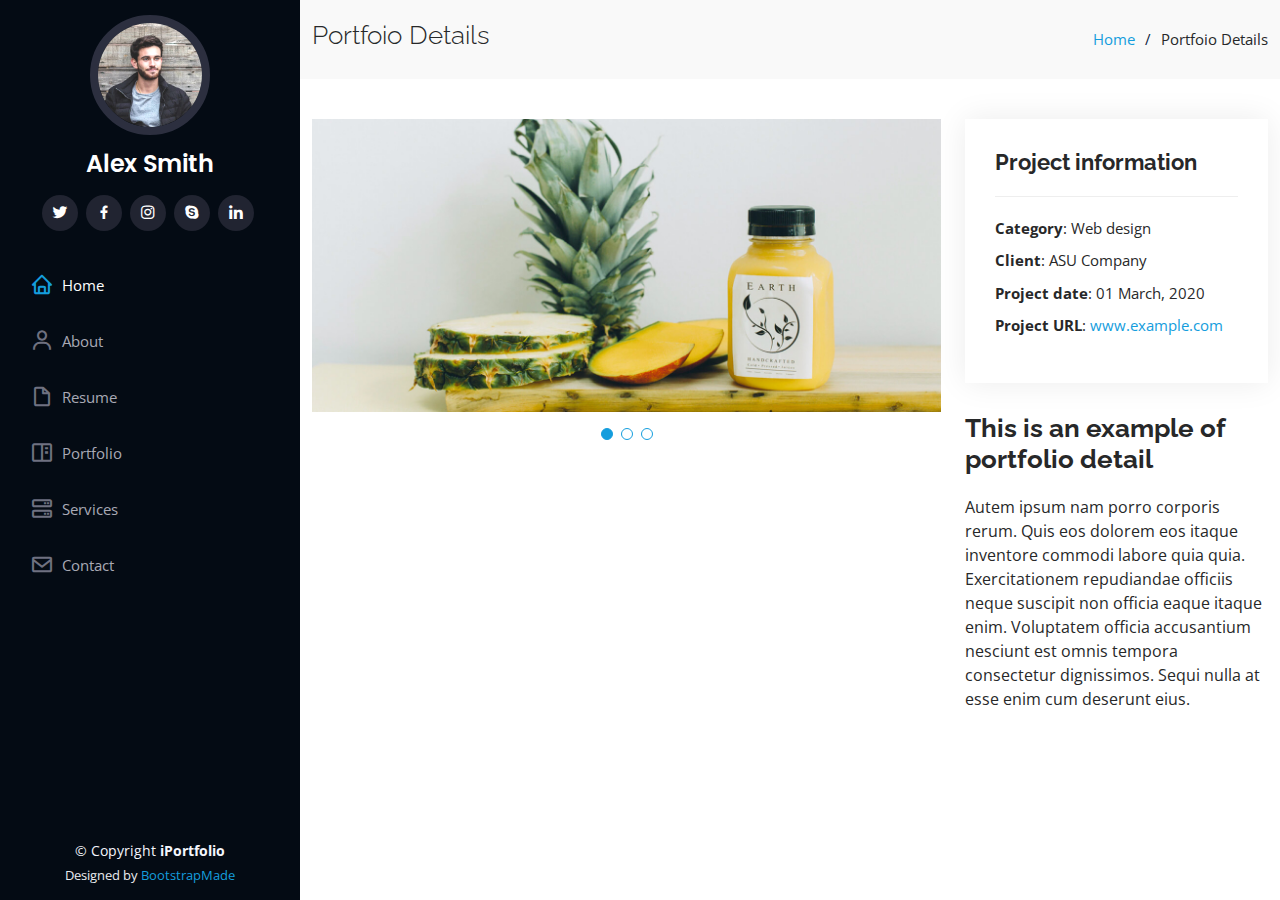
<file: portfolio-details.html>
<!DOCTYPE html>
<html lang="en">

<head>
  <meta charset="utf-8">
  <meta content="width=device-width, initial-scale=1.0" name="viewport">

  <title>Portfolio Details - iPortfolio Bootstrap Template</title>
  <meta content="" name="description">
  <meta content="" name="keywords">

  <!-- Favicons -->
  <link href="assets/img/favicon.png" rel="icon">
  <link href="assets/img/apple-touch-icon.png" rel="apple-touch-icon">

  <!-- Google Fonts -->
  <link href="https://fonts.googleapis.com/css?family=Open+Sans:300,300i,400,400i,600,600i,700,700i|Raleway:300,300i,400,400i,500,500i,600,600i,700,700i|Poppins:300,300i,400,400i,500,500i,600,600i,700,700i" rel="stylesheet">

  <!-- Vendor CSS Files -->
  <link href="assets/vendor/aos/aos.css" rel="stylesheet">
  <link href="assets/vendor/bootstrap/css/bootstrap.min.css" rel="stylesheet">
  <link href="assets/vendor/bootstrap-icons/bootstrap-icons.css" rel="stylesheet">
  <link href="assets/vendor/boxicons/css/boxicons.min.css" rel="stylesheet">
  <link href="assets/vendor/glightbox/css/glightbox.min.css" rel="stylesheet">
  <link href="assets/vendor/swiper/swiper-bundle.min.css" rel="stylesheet">

  <!-- Template Main CSS File -->
  <link href="assets/css/style.css" rel="stylesheet">

  <!-- =======================================================
  * Template Name: iPortfolio - v3.10.0
  * Template URL: https://bootstrapmade.com/iportfolio-bootstrap-portfolio-websites-template/
  * Author: BootstrapMade.com
  * License: https://bootstrapmade.com/license/
  ======================================================== -->
</head>

<body>

  <!-- ======= Mobile nav toggle button ======= -->
  <i class="bi bi-list mobile-nav-toggle d-xl-none"></i>

  <!-- ======= Header ======= -->
  <header id="header">
    <div class="d-flex flex-column">

      <div class="profile">
        <img src="assets/img/profile-img.jpg" alt="" class="img-fluid rounded-circle">
        <h1 class="text-light"><a href="index.html">Alex Smith</a></h1>
        <div class="social-links mt-3 text-center">
          <a href="#" class="twitter"><i class="bx bxl-twitter"></i></a>
          <a href="#" class="facebook"><i class="bx bxl-facebook"></i></a>
          <a href="#" class="instagram"><i class="bx bxl-instagram"></i></a>
          <a href="#" class="google-plus"><i class="bx bxl-skype"></i></a>
          <a href="#" class="linkedin"><i class="bx bxl-linkedin"></i></a>
        </div>
      </div>

      <nav id="navbar" class="nav-menu navbar">
        <ul>
          <li><a href="#hero" class="nav-link scrollto active"><i class="bx bx-home"></i> <span>Home</span></a></li>
          <li><a href="#about" class="nav-link scrollto"><i class="bx bx-user"></i> <span>About</span></a></li>
          <li><a href="#resume" class="nav-link scrollto"><i class="bx bx-file-blank"></i> <span>Resume</span></a></li>
          <li><a href="#portfolio" class="nav-link scrollto"><i class="bx bx-book-content"></i> <span>Portfolio</span></a></li>
          <li><a href="#services" class="nav-link scrollto"><i class="bx bx-server"></i> <span>Services</span></a></li>
          <li><a href="#contact" class="nav-link scrollto"><i class="bx bx-envelope"></i> <span>Contact</span></a></li>
        </ul>
      </nav><!-- .nav-menu -->
    </div>
  </header><!-- End Header -->

  <main id="main">

    <!-- ======= Breadcrumbs ======= -->
    <section id="breadcrumbs" class="breadcrumbs">
      <div class="container">

        <div class="d-flex justify-content-between align-items-center">
          <h2>Portfoio Details</h2>
          <ol>
            <li><a href="index.html">Home</a></li>
            <li>Portfoio Details</li>
          </ol>
        </div>

      </div>
    </section><!-- End Breadcrumbs -->

    <!-- ======= Portfolio Details Section ======= -->
    <section id="portfolio-details" class="portfolio-details">
      <div class="container">

        <div class="row gy-4">

          <div class="col-lg-8">
            <div class="portfolio-details-slider swiper">
              <div class="swiper-wrapper align-items-center">

                <div class="swiper-slide">
                  <img src="assets/img/portfolio/portfolio-details-1.jpg" alt="">
                </div>

                <div class="swiper-slide">
                  <img src="assets/img/portfolio/portfolio-details-2.jpg" alt="">
                </div>

                <div class="swiper-slide">
                  <img src="assets/img/portfolio/portfolio-details-3.jpg" alt="">
                </div>

              </div>
              <div class="swiper-pagination"></div>
            </div>
          </div>

          <div class="col-lg-4">
            <div class="portfolio-info">
              <h3>Project information</h3>
              <ul>
                <li><strong>Category</strong>: Web design</li>
                <li><strong>Client</strong>: ASU Company</li>
                <li><strong>Project date</strong>: 01 March, 2020</li>
                <li><strong>Project URL</strong>: <a href="#">www.example.com</a></li>
              </ul>
            </div>
            <div class="portfolio-description">
              <h2>This is an example of portfolio detail</h2>
              <p>
                Autem ipsum nam porro corporis rerum. Quis eos dolorem eos itaque inventore commodi labore quia quia. Exercitationem repudiandae officiis neque suscipit non officia eaque itaque enim. Voluptatem officia accusantium nesciunt est omnis tempora consectetur dignissimos. Sequi nulla at esse enim cum deserunt eius.
              </p>
            </div>
          </div>

        </div>

      </div>
    </section><!-- End Portfolio Details Section -->

  </main><!-- End #main -->

  <!-- ======= Footer ======= -->
  <footer id="footer">
    <div class="container">
      <div class="copyright">
        &copy; Copyright <strong><span>iPortfolio</span></strong>
      </div>
      <div class="credits">
        <!-- All the links in the footer should remain intact. -->
        <!-- You can delete the links only if you purchased the pro version. -->
        <!-- Licensing information: https://bootstrapmade.com/license/ -->
        <!-- Purchase the pro version with working PHP/AJAX contact form: https://bootstrapmade.com/iportfolio-bootstrap-portfolio-websites-template/ -->
        Designed by <a href="https://bootstrapmade.com/">BootstrapMade</a>
      </div>
    </div>
  </footer><!-- End  Footer -->

  <a href="#" class="back-to-top d-flex align-items-center justify-content-center"><i class="bi bi-arrow-up-short"></i></a>

  <!-- Vendor JS Files -->
  <script src="assets/vendor/purecounter/purecounter_vanilla.js"></script>
  <script src="assets/vendor/aos/aos.js"></script>
  <script src="assets/vendor/bootstrap/js/bootstrap.bundle.min.js"></script>
  <script src="assets/vendor/glightbox/js/glightbox.min.js"></script>
  <script src="assets/vendor/isotope-layout/isotope.pkgd.min.js"></script>
  <script src="assets/vendor/swiper/swiper-bundle.min.js"></script>
  <script src="assets/vendor/typed.js/typed.min.js"></script>
  <script src="assets/vendor/waypoints/noframework.waypoints.js"></script>
  <script src="assets/vendor/php-email-form/validate.js"></script>

  <!-- Template Main JS File -->
  <script src="assets/js/main.js"></script>

</body>

</html>
</file>
<file: assets/css/style.css>
/**
* Template Name: iPortfolio - v3.10.0
* Template URL: https://bootstrapmade.com/iportfolio-bootstrap-portfolio-websites-template/
* Author: BootstrapMade.com
* License: https://bootstrapmade.com/license/
*/

/*--------------------------------------------------------------
# General
--------------------------------------------------------------*/
body {
  font-family: "Open Sans", sans-serif;
  color: #272829;
}

a {
  color: #149ddd;
  text-decoration: none;
}

a:hover {
  color: #37b3ed;
  text-decoration: none;
}

h1,
h2,
h3,
h4,
h5,
h6 {
  font-family: "Raleway", sans-serif;
}

/*--------------------------------------------------------------
# Back to top button
--------------------------------------------------------------*/
.back-to-top {
  position: fixed;
  visibility: hidden;
  opacity: 0;
  right: 15px;
  bottom: 15px;
  z-index: 996;
  background: #149ddd;
  width: 40px;
  height: 40px;
  border-radius: 50px;
  transition: all 0.4s;
}

.back-to-top i {
  font-size: 28px;
  color: #fff;
  line-height: 0;
}

.back-to-top:hover {
  background: #2eafec;
  color: #fff;
}

.back-to-top.active {
  visibility: visible;
  opacity: 1;
}

/*--------------------------------------------------------------
# Header
--------------------------------------------------------------*/
#header {
  position: fixed;
  top: 0;
  left: 0;
  bottom: 0;
  width: 300px;
  transition: all ease-in-out 0.5s;
  z-index: 9997;
  transition: all 0.5s;
  padding: 0 15px;
  background: #040b14;
  overflow-y: auto;
}

#header .profile img {
  margin: 15px auto;
  display: block;
  width: 120px;
  border: 8px solid #2c2f3f;
}

#header .profile h1 {
  font-size: 24px;
  margin: 0;
  padding: 0;
  font-weight: 600;
  -moz-text-align-last: center;
  text-align-last: center;
  font-family: "Poppins", sans-serif;
}

#header .profile h1 a,
#header .profile h1 a:hover {
  color: #fff;
  text-decoration: none;
}

#header .profile .social-links a {
  font-size: 18px;
  display: inline-block;
  background: #212431;
  color: #fff;
  line-height: 1;
  padding: 8px 0;
  margin-right: 4px;
  border-radius: 50%;
  text-align: center;
  width: 36px;
  height: 36px;
  transition: 0.3s;
}

#header .profile .social-links a:hover {
  background: #149ddd;
  color: #fff;
  text-decoration: none;
}

#main {
  margin-left: 300px;
}

@media (max-width: 1199px) {
  #header {
    left: -300px;
  }

  #main {
    margin-left: 0;
  }
}

/*--------------------------------------------------------------
# Navigation Menu
--------------------------------------------------------------*/
/* Desktop Navigation */
.nav-menu {
  padding: 30px 0 0 0;
}

.nav-menu * {
  margin: 0;
  padding: 0;
  list-style: none;
}

.nav-menu>ul>li {
  position: relative;
  white-space: nowrap;
}

.nav-menu a,
.nav-menu a:focus {
  display: flex;
  align-items: center;
  color: #a8a9b4;
  padding: 12px 15px;
  margin-bottom: 8px;
  transition: 0.3s;
  font-size: 15px;
}

.nav-menu a i,
.nav-menu a:focus i {
  font-size: 24px;
  padding-right: 8px;
  color: #6f7180;
}

.nav-menu a:hover,
.nav-menu .active,
.nav-menu .active:focus,
.nav-menu li:hover>a {
  text-decoration: none;
  color: #fff;
}

.nav-menu a:hover i,
.nav-menu .active i,
.nav-menu .active:focus i,
.nav-menu li:hover>a i {
  color: #149ddd;
}

/* Mobile Navigation */
.mobile-nav-toggle {
  position: fixed;
  right: 15px;
  top: 15px;
  z-index: 9998;
  border: 0;
  font-size: 24px;
  transition: all 0.4s;
  outline: none !important;
  background-color: #149ddd;
  color: #fff;
  width: 40px;
  height: 40px;
  display: inline-flex;
  align-items: center;
  justify-content: center;
  line-height: 0;
  border-radius: 50px;
  cursor: pointer;
}

.mobile-nav-active {
  overflow: hidden;
}

.mobile-nav-active #header {
  left: 0;
}

/*--------------------------------------------------------------
# Hero Section
--------------------------------------------------------------*/
#hero {
  width: 100%;
  height: 100vh;
  background: url("../img/wallpaper.jpg") top center;
  background-size: cover;
}

#hero:before {
  content: "";
  background: rgba(5, 13, 24, 0.3);
  position: absolute;
  bottom: 0;
  top: 0;
  left: 0;
  right: 0;
  z-index: 1;
}

#hero .hero-container {
  position: relative;
  z-index: 2;
  min-width: 300px;
}

#hero h1 {
  margin: 0 0 10px 0;
  font-size: 64px;
  font-weight: 700;
  line-height: 56px;
  color: #fff;
}

#hero p {
  color: #fff;
  margin-bottom: 50px;
  font-size: 26px;
  font-family: "Poppins", sans-serif;
}

#hero p span {
  color: #fff;
  padding-bottom: 4px;
  letter-spacing: 1px;
  border-bottom: 3px solid #149ddd;
}

@media (min-width: 1024px) {
  #hero {
    background-attachment: fixed;
  }
}

@media (max-width: 768px) {
  #hero h1 {
    font-size: 28px;
    line-height: 36px;
  }

  #hero h2 {
    font-size: 18px;
    line-height: 24px;
    margin-bottom: 30px;
  }
}

/*--------------------------------------------------------------
# Sections General
--------------------------------------------------------------*/
section {
  padding: 60px 0;
  overflow: hidden;
}

.section-bg {
  background: #f5f8fd;
}

.section-title {
  padding-bottom: 30px;
}

.section-title h2 {
  font-size: 32px;
  font-weight: bold;
  margin-bottom: 20px;
  padding-bottom: 20px;
  position: relative;
  color: #173b6c;
}

.section-title h2::after {
  content: "";
  position: absolute;
  display: block;
  width: 50px;
  height: 3px;
  background: #149ddd;
  bottom: 0;
  left: 0;
}

.section-title p {
  margin-bottom: 0;
}

/*--------------------------------------------------------------
# About
--------------------------------------------------------------*/
.about .content h3 {
  font-weight: 700;
  font-size: 26px;
  color: #173b6c;
}

.about .content ul {
  list-style: none;
  padding: 0;
}

.about .content ul li {
  margin-bottom: 20px;
  display: flex;
  align-items: center;
}

.about .content ul strong {
  margin-right: 10px;
}

.about .content ul i {
  font-size: 16px;
  margin-right: 5px;
  color: #149ddd;
  line-height: 0;
}

.about .content p:last-child {
  margin-bottom: 0;
}

/*--------------------------------------------------------------
# Facts
--------------------------------------------------------------*/
.facts {
  padding-bottom: 30px;
}

.facts .count-box {
  padding: 30px;
  width: 100%;
}

.facts .count-box i {
  display: block;
  font-size: 44px;
  color: #149ddd;
  float: left;
  line-height: 0;
}

.facts .count-box span {
  font-size: 48px;
  line-height: 40px;
  display: block;
  font-weight: 700;
  color: #050d18;
  margin-left: 60px;
}

.facts .count-box p {
  padding: 15px 0 0 0;
  margin: 0 0 0 60px;
  font-family: "Raleway", sans-serif;
  font-size: 14px;
  color: #122f57;
}

.facts .count-box a {
  font-weight: 600;
  display: block;
  margin-top: 20px;
  color: #122f57;
  font-size: 15px;
  font-family: "Poppins", sans-serif;
  transition: ease-in-out 0.3s;
}

.facts .count-box a:hover {
  color: #1f5297;
}

/*--------------------------------------------------------------
# Akills
--------------------------------------------------------------*/
.skills .progress {
  height: 60px;
  display: block;
  background: none;
  border-radius: 0;
}

.skills .progress .skill {
  padding: 0;
  margin: 0 0 6px 0;
  text-transform: uppercase;
  display: block;
  font-weight: 600;
  font-family: "Poppins", sans-serif;
  color: #050d18;
}

.skills .progress .skill .val {
  float: right;
  font-style: normal;
}

.skills .progress-bar-wrap {
  background: #dce8f8;
  height: 10px;
}

.skills .progress-bar {
  width: 1px;
  height: 10px;
  transition: 0.9s;
  background-color: #149ddd;
}

/*--------------------------------------------------------------
# Resume
--------------------------------------------------------------*/
.resume .resume-title {
  font-size: 26px;
  font-weight: 700;
  margin-top: 20px;
  margin-bottom: 20px;
  color: #050d18;
}

.resume .resume-item {
  padding: 0 0 20px 20px;
  margin-top: -2px;
  border-left: 2px solid #1f5297;
  position: relative;
}

.resume .resume-item h4 {
  line-height: 18px;
  font-size: 18px;
  font-weight: 600;
  text-transform: uppercase;
  font-family: "Poppins", sans-serif;
  color: #050d18;
  margin-bottom: 10px;
}

.resume .resume-item h5 {
  font-size: 16px;
  background: #e4edf9;
  padding: 5px 15px;
  display: inline-block;
  font-weight: 600;
  margin-bottom: 10px;
}

.resume .resume-item ul {
  padding-left: 20px;
}

.resume .resume-item ul li {
  padding-bottom: 10px;
}

.resume .resume-item:last-child {
  padding-bottom: 0;
}

.resume .resume-item::before {
  content: "";
  position: absolute;
  width: 16px;
  height: 16px;
  border-radius: 50px;
  left: -9px;
  top: 0;
  background: #fff;
  border: 2px solid #1f5297;
}

/*--------------------------------------------------------------
# Portfolio
--------------------------------------------------------------*/
.portfolio .portfolio-item {
  margin-bottom: 30px;
}

.portfolio #portfolio-flters {
  padding: 0;
  margin: 0 auto 35px auto;
  list-style: none;
  text-align: center;
  background: #fff;
  border-radius: 50px;
  padding: 2px 15px;
}

.portfolio #portfolio-flters li {
  cursor: pointer;
  display: inline-block;
  padding: 10px 15px 8px 15px;
  font-size: 14px;
  font-weight: 600;
  line-height: 1;
  text-transform: uppercase;
  color: #272829;
  margin-bottom: 5px;
  transition: all 0.3s ease-in-out;
}

.portfolio #portfolio-flters li:hover,
.portfolio #portfolio-flters li.filter-active {
  color: #149ddd;
}

.portfolio #portfolio-flters li:last-child {
  margin-right: 0;
}

.portfolio .portfolio-wrap {
  transition: 0.3s;
  position: relative;
  overflow: hidden;
  z-index: 1;
}

.portfolio .portfolio-wrap::before {
  content: "";
  background: rgba(255, 255, 255, 0.5);
  position: absolute;
  left: 0;
  right: 0;
  top: 0;
  bottom: 0;
  transition: all ease-in-out 0.3s;
  z-index: 2;
  opacity: 0;
}

.portfolio .portfolio-wrap .portfolio-links {
  opacity: 1;
  left: 0;
  right: 0;
  bottom: -60px;
  z-index: 3;
  position: absolute;
  transition: all ease-in-out 0.3s;
  display: flex;
  justify-content: center;
}

.portfolio .portfolio-wrap .portfolio-links a {
  color: #fff;
  font-size: 28px;
  text-align: center;
  background: rgba(20, 157, 221, 0.75);
  transition: 0.3s;
  width: 50%;
}

.portfolio .portfolio-wrap .portfolio-links a:hover {
  background: rgba(20, 157, 221, 0.95);
}

.portfolio .portfolio-wrap .portfolio-links a+a {
  border-left: 1px solid #37b3ed;
}

.portfolio .portfolio-wrap:hover::before {
  top: 0;
  left: 0;
  right: 0;
  bottom: 0;
  opacity: 1;
}

.portfolio .portfolio-wrap:hover .portfolio-links {
  opacity: 1;
  bottom: 0;
}

/*--------------------------------------------------------------
# Portfolio Details
--------------------------------------------------------------*/
.portfolio-details {
  padding-top: 40px;
}

.portfolio-details .portfolio-details-slider img {
  width: 100%;
}

.portfolio-details .portfolio-details-slider .swiper-pagination {
  margin-top: 20px;
  position: relative;
}

.portfolio-details .portfolio-details-slider .swiper-pagination .swiper-pagination-bullet {
  width: 12px;
  height: 12px;
  background-color: #fff;
  opacity: 1;
  border: 1px solid #149ddd;
}

.portfolio-details .portfolio-details-slider .swiper-pagination .swiper-pagination-bullet-active {
  background-color: #149ddd;
}

.portfolio-details .portfolio-info {
  padding: 30px;
  box-shadow: 0px 0 30px rgba(5, 13, 24, 0.08);
}

.portfolio-details .portfolio-info h3 {
  font-size: 22px;
  font-weight: 700;
  margin-bottom: 20px;
  padding-bottom: 20px;
  border-bottom: 1px solid #eee;
}

.portfolio-details .portfolio-info ul {
  list-style: none;
  padding: 0;
  font-size: 15px;
}

.portfolio-details .portfolio-info ul li+li {
  margin-top: 10px;
}

.portfolio-details .portfolio-description {
  padding-top: 30px;
}

.portfolio-details .portfolio-description h2 {
  font-size: 26px;
  font-weight: 700;
  margin-bottom: 20px;
}

.portfolio-details .portfolio-description p {
  padding: 0;
}

/*--------------------------------------------------------------
# Services
--------------------------------------------------------------*/
.services .icon-box {
  margin-bottom: 20px;
}

.services .icon {
  float: left;
  display: flex;
  align-items: center;
  justify-content: center;
  width: 54px;
  height: 54px;
  background: #149ddd;
  border-radius: 50%;
  transition: 0.5s;
  border: 1px solid #149ddd;
}

.services .icon i {
  color: #fff;
  font-size: 24px;
  line-height: 0;
}

.services .icon-box:hover .icon {
  background: #fff;
}

.services .icon-box:hover .icon i {
  color: #149ddd;
}

.services .title {
  margin-left: 80px;
  font-weight: 700;
  margin-bottom: 15px;
  font-size: 18px;
}

.services .title a {
  color: #343a40;
}

.services .title a:hover {
  color: #149ddd;
}

.services .description {
  margin-left: 80px;
  line-height: 24px;
  font-size: 14px;
}

/*--------------------------------------------------------------
# Testimonials
--------------------------------------------------------------*/
.testimonials .testimonials-carousel,
.testimonials .testimonials-slider {
  overflow: hidden;
}

.testimonials .testimonial-item {
  box-sizing: content-box;
  text-align: center;
  min-height: 320px;
}

.testimonials .testimonial-item .testimonial-img {
  width: 90px;
  border-radius: 50%;
  margin: 0 auto;
}

.testimonials .testimonial-item h3 {
  font-size: 18px;
  font-weight: bold;
  margin: 10px 0 5px 0;
  color: #111;
}

.testimonials .testimonial-item h4 {
  font-size: 14px;
  color: #999;
  margin: 0;
}

.testimonials .testimonial-item .quote-icon-left,
.testimonials .testimonial-item .quote-icon-right {
  color: #c3e8fa;
  font-size: 26px;
}

.testimonials .testimonial-item .quote-icon-left {
  display: inline-block;
  left: -5px;
  position: relative;
}

.testimonials .testimonial-item .quote-icon-right {
  display: inline-block;
  right: -5px;
  position: relative;
  top: 10px;
}

.testimonials .testimonial-item p {
  font-style: italic;
  margin: 0 15px 15px 15px;
  padding: 20px;
  background: #fff;
  position: relative;
  margin-bottom: 35px;
  border-radius: 6px;
  box-shadow: 0px 2px 15px rgba(0, 0, 0, 0.1);
}

.testimonials .testimonial-item p::after {
  content: "";
  width: 0;
  height: 0;
  border-top: 20px solid #fff;
  border-right: 20px solid transparent;
  border-left: 20px solid transparent;
  position: absolute;
  bottom: -20px;
  left: calc(50% - 20px);
}

.testimonials .swiper-pagination {
  margin-top: 20px;
  position: relative;
}

.testimonials .swiper-pagination .swiper-pagination-bullet {
  width: 12px;
  height: 12px;
  background-color: #fff;
  opacity: 1;
  border: 1px solid #149ddd;
}

.testimonials .swiper-pagination .swiper-pagination-bullet-active {
  background-color: #149ddd;
}

/*--------------------------------------------------------------
# Contact
--------------------------------------------------------------*/
.contact {
  padding-bottom: 130px;
}

.contact .info {
  padding: 30px;
  background: #fff;
  width: 100%;
  box-shadow: 0 0 24px 0 rgba(0, 0, 0, 0.12);
}

.contact .info i {
  font-size: 20px;
  color: #149ddd;
  float: left;
  width: 44px;
  height: 44px;
  background: #dff3fc;
  display: flex;
  justify-content: center;
  align-items: center;
  border-radius: 50px;
  transition: all 0.3s ease-in-out;
}

.contact .info h4 {
  padding: 0 0 0 60px;
  font-size: 22px;
  font-weight: 600;
  margin-bottom: 5px;
  color: #050d18;
}

.contact .info p {
  padding: 0 0 10px 60px;
  margin-bottom: 20px;
  font-size: 14px;
  color: #173b6c;
}

.contact .info .email p {
  padding-top: 5px;
}

.contact .info .social-links {
  padding-left: 60px;
}

.contact .info .social-links a {
  font-size: 18px;
  display: inline-block;
  background: #333;
  color: #fff;
  line-height: 1;
  padding: 8px 0;
  border-radius: 50%;
  text-align: center;
  width: 36px;
  height: 36px;
  transition: 0.3s;
  margin-right: 10px;
}

.contact .info .social-links a:hover {
  background: #149ddd;
  color: #fff;
}

.contact .info .email:hover i,
.contact .info .address:hover i,
.contact .info .phone:hover i {
  background: #149ddd;
  color: #fff;
}

.contact .php-email-form {
  width: 100%;
  padding: 30px;
  background: #fff;
  box-shadow: 0 0 24px 0 rgba(0, 0, 0, 0.12);
}

.contact .php-email-form .form-group {
  padding-bottom: 8px;
}

.contact .php-email-form .validate {
  display: none;
  color: red;
  margin: 0 0 15px 0;
  font-weight: 400;
  font-size: 13px;
}

.contact .php-email-form .error-message {
  display: none;
  color: #fff;
  background: #ed3c0d;
  text-align: left;
  padding: 15px;
  font-weight: 600;
}

.contact .php-email-form .error-message br+br {
  margin-top: 25px;
}

.contact .php-email-form .sent-message {
  display: none;
  color: #fff;
  background: #18d26e;
  text-align: center;
  padding: 15px;
  font-weight: 600;
}

.contact .php-email-form .loading {
  display: none;
  background: #fff;
  text-align: center;
  padding: 15px;
}

.contact .php-email-form .loading:before {
  content: "";
  display: inline-block;
  border-radius: 50%;
  width: 24px;
  height: 24px;
  margin: 0 10px -6px 0;
  border: 3px solid #18d26e;
  border-top-color: #eee;
  -webkit-animation: animate-loading 1s linear infinite;
  animation: animate-loading 1s linear infinite;
}

.contact .php-email-form .form-group {
  margin-bottom: 15px;
}

.contact .php-email-form label {
  padding-bottom: 8px;
}

.contact .php-email-form input,
.contact .php-email-form textarea {
  border-radius: 0;
  box-shadow: none;
  font-size: 14px;
}

.contact .php-email-form input {
  height: 44px;
}

.contact .php-email-form textarea {
  padding: 10px 15px;
}

.contact .php-email-form button[type=submit] {
  background: #149ddd;
  border: 0;
  padding: 10px 24px;
  color: #fff;
  transition: 0.4s;
  border-radius: 4px;
}

.contact .php-email-form button[type=submit]:hover {
  background: #37b3ed;
}

@-webkit-keyframes animate-loading {
  0% {
    transform: rotate(0deg);
  }

  100% {
    transform: rotate(360deg);
  }
}

@keyframes animate-loading {
  0% {
    transform: rotate(0deg);
  }

  100% {
    transform: rotate(360deg);
  }
}

/*--------------------------------------------------------------
# Breadcrumbs
--------------------------------------------------------------*/
.breadcrumbs {
  padding: 20px 0;
  background: #f9f9f9;
}

.breadcrumbs h2 {
  font-size: 26px;
  font-weight: 300;
}

.breadcrumbs ol {
  display: flex;
  flex-wrap: wrap;
  list-style: none;
  padding: 0;
  margin: 0;
  font-size: 15px;
}

.breadcrumbs ol li+li {
  padding-left: 10px;
}

.breadcrumbs ol li+li::before {
  display: inline-block;
  padding-right: 10px;
  color: #0e2442;
  content: "/";
}

@media (max-width: 768px) {
  .breadcrumbs .d-flex {
    display: block !important;
  }

  .breadcrumbs ol {
    display: block;
  }

  .breadcrumbs ol li {
    display: inline-block;
  }
}

/*--------------------------------------------------------------
# Footer
--------------------------------------------------------------*/
#footer {
  padding: 15px;
  color: #f4f6fd;
  font-size: 14px;
  position: fixed;
  left: 0;
  bottom: 0;
  width: 300px;
  z-index: 9999;
  background: #040b14;
}

#footer .copyright {
  text-align: center;
}

#footer .credits {
  padding-top: 5px;
  text-align: center;
  font-size: 13px;
  color: #eaebf0;
}

@media (max-width: 1199px) {
  #footer {
    position: static;
    width: auto;
    padding-right: 20px 15px;
  }
}
</file>
